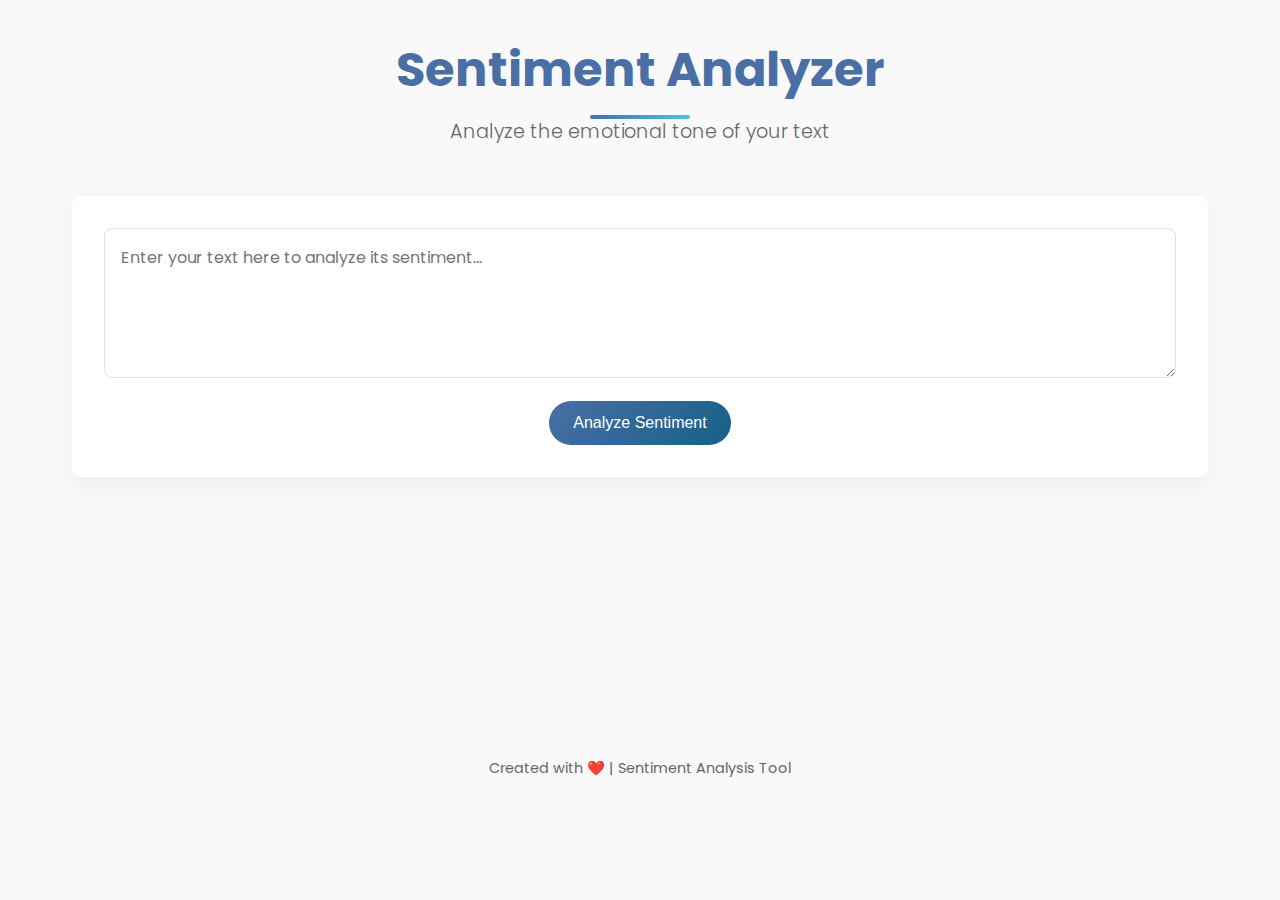
<file: Extra/index.html>
<!DOCTYPE html>
<html lang="en">
<head>
    <meta charset="UTF-8">
    <meta name="viewport" content="width=device-width, initial-scale=1.0">
    <title>Sentiment Analyzer</title>
    <link rel="stylesheet" href="styles.css">
    <link rel="stylesheet" href="https://fonts.googleapis.com/css2?family=Poppins:wght@300;400;500;600;700&display=swap">
</head>
<body>
    <div class="container">
        <header>
            <h1>Sentiment Analyzer</h1>
            <p class="subtitle">Analyze the emotional tone of your text</p>
        </header>

        <main>
            <div class="input-section">
                <textarea id="text-input" placeholder="Enter your text here to analyze its sentiment..."></textarea>
                <button id="analyze-btn">Analyze Sentiment</button>
            </div>

            <div class="results-section" id="results">
                <div class="result-card hidden" id="result-card">
                    <h2>Analysis Results</h2>
                    <div class="sentiment-meter">
                        <div class="meter">
                            <div class="meter-bar" id="sentiment-bar"></div>
                        </div>
                        <div class="meter-labels">
                            <span>Negative</span>
                            <span>Neutral</span>
                            <span>Positive</span>
                        </div>
                    </div>
                    <div class="sentiment-score">
                        <p>Sentiment Score: <span id="score-value">0</span></p>
                        <p>Sentiment: <span id="sentiment-label">Neutral</span></p>
                    </div>
                    <div class="word-analysis">
                        <div class="positive-words">
                            <h3>Positive Words</h3>
                            <ul id="positive-list"></ul>
                        </div>
                        <div class="negative-words">
                            <h3>Negative Words</h3>
                            <ul id="negative-list"></ul>
                        </div>
                    </div>
                </div>
            </div>
        </main>

        <footer>
            <p>Created with ❤️ | Sentiment Analysis Tool</p>
        </footer>
    </div>

    <script src="script.js"></script>
</body>
</html>
</file>
<file: Extra/styles.css>
:root {
    --primary-color: #4a6fa5;
    --secondary-color: #166088;
    --accent-color: #4fc3dc;
    --positive-color: #4caf50;
    --negative-color: #f44336;
    --neutral-color: #ff9800;
    --background-color: #f9f9f9;
    --card-color: #ffffff;
    --text-color: #333333;
    --text-light: #666666;
}

* {
    margin: 0;
    padding: 0;
    box-sizing: border-box;
}

body {
    font-family: 'Poppins', sans-serif;
    background-color: var(--background-color);
    color: var(--text-color);
    line-height: 1.6;
}

.container {
    max-width: 1200px;
    margin: 0 auto;
    padding: 2rem;
}

header {
    text-align: center;
    margin-bottom: 3rem;
    animation: fadeIn 1s ease-in-out;
}

h1 {
    color: var(--primary-color);
    font-size: 3rem;
    margin-bottom: 0.5rem;
    position: relative;
    display: inline-block;
}

h1::after {
    content: '';
    position: absolute;
    bottom: -10px;
    left: 50%;
    transform: translateX(-50%);
    width: 100px;
    height: 4px;
    background: linear-gradient(90deg, var(--primary-color), var(--accent-color));
    border-radius: 2px;
}

.subtitle {
    color: var(--text-light);
    font-size: 1.2rem;
    font-weight: 300;
}

main {
    display: flex;
    flex-direction: column;
    gap: 2rem;
}

.input-section {
    background-color: var(--card-color);
    border-radius: 10px;
    padding: 2rem;
    box-shadow: 0 10px 30px rgba(0, 0, 0, 0.05);
    transition: transform 0.3s ease, box-shadow 0.3s ease;
    animation: slideUp 0.8s ease-out;
}

.input-section:hover {
    transform: translateY(-5px);
    box-shadow: 0 15px 35px rgba(0, 0, 0, 0.1);
}

textarea {
    width: 100%;
    min-height: 150px;
    padding: 1rem;
    border: 1px solid #e0e0e0;
    border-radius: 8px;
    font-family: 'Poppins', sans-serif;
    font-size: 1rem;
    resize: vertical;
    margin-bottom: 1rem;
    transition: border 0.3s ease;
}

textarea:focus {
    outline: none;
    border-color: var(--accent-color);
    box-shadow: 0 0 0 2px rgba(79, 195, 220, 0.2);
}

button {
    background: linear-gradient(135deg, var(--primary-color), var(--secondary-color));
    color: white;
    border: none;
    padding: 0.8rem 1.5rem;
    border-radius: 30px;
    font-size: 1rem;
    font-weight: 500;
    cursor: pointer;
    transition: transform 0.3s ease, box-shadow 0.3s ease;
    display: block;
    margin: 0 auto;
}

button:hover {
    transform: translateY(-2px);
    box-shadow: 0 5px 15px rgba(22, 96, 136, 0.3);
}

button:active {
    transform: translateY(0);
}

.results-section {
    min-height: 200px;
}

.result-card {
    background-color: var(--card-color);
    border-radius: 10px;
    padding: 2rem;
    box-shadow: 0 10px 30px rgba(0, 0, 0, 0.05);
    animation: fadeIn 0.8s ease-out;
}

.result-card.hidden {
    display: none;
}

.sentiment-meter {
    margin: 2rem 0;
}

.meter {
    height: 20px;
    background-color: #e0e0e0;
    border-radius: 10px;
    overflow: hidden;
    margin-bottom: 0.5rem;
}

.meter-bar {
    height: 100%;
    width: 50%;
    background: linear-gradient(90deg, var(--negative-color), var(--neutral-color), var(--positive-color));
    border-radius: 10px;
    transition: width 1s ease-in-out;
}

.meter-labels {
    display: flex;
    justify-content: space-between;
    font-size: 0.9rem;
    color: var(--text-light);
}

.sentiment-score {
    text-align: center;
    margin-bottom: 2rem;
}

.sentiment-score p {
    margin-bottom: 0.5rem;
    font-size: 1.1rem;
}

#score-value, #sentiment-label {
    font-weight: 600;
}

.word-analysis {
    display: grid;
    grid-template-columns: 1fr 1fr;
    gap: 2rem;
}

.positive-words, .negative-words {
    background-color: rgba(0, 0, 0, 0.02);
    padding: 1.5rem;
    border-radius: 8px;
}

.positive-words h3 {
    color: var(--positive-color);
    margin-bottom: 1rem;
}

.negative-words h3 {
    color: var(--negative-color);
    margin-bottom: 1rem;
}

ul {
    list-style-type: none;
}

li {
    padding: 0.3rem 0;
    font-size: 0.95rem;
}

footer {
    text-align: center;
    margin-top: 3rem;
    color: var(--text-light);
    font-size: 0.9rem;
}

/* Animations */
@keyframes fadeIn {
    from {
        opacity: 0;
    }
    to {
        opacity: 1;
    }
}

@keyframes slideUp {
    from {
        transform: translateY(50px);
        opacity: 0;
    }
    to {
        transform: translateY(0);
        opacity: 1;
    }
}

/* Responsive Design */
@media (max-width: 768px) {
    .container {
        padding: 1rem;
    }
    
    h1 {
        font-size: 2.5rem;
    }
    
    .word-analysis {
        grid-template-columns: 1fr;
    }
}

@media (max-width: 480px) {
    h1 {
        font-size: 2rem;
    }
    
    .subtitle {
        font-size: 1rem;
    }
    
    .input-section, .result-card {
        padding: 1.5rem;
    }
}
</file>
